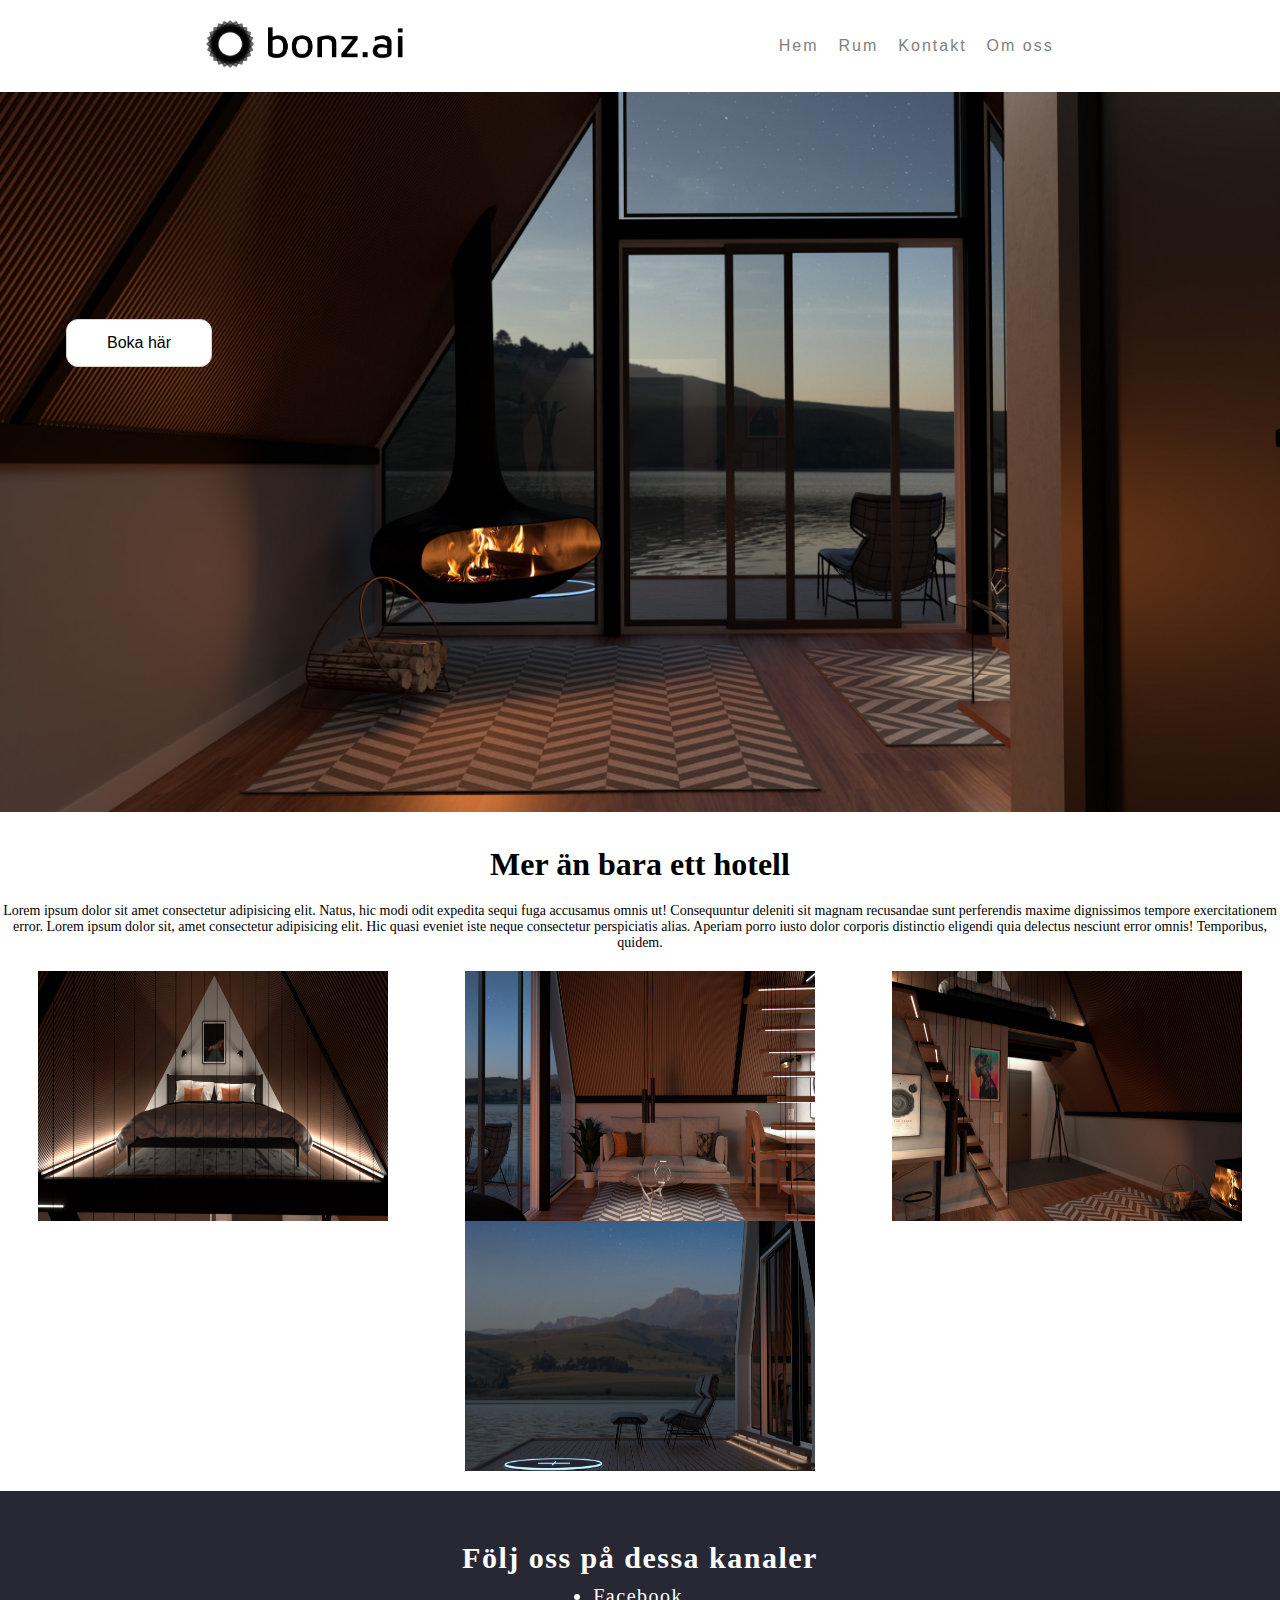
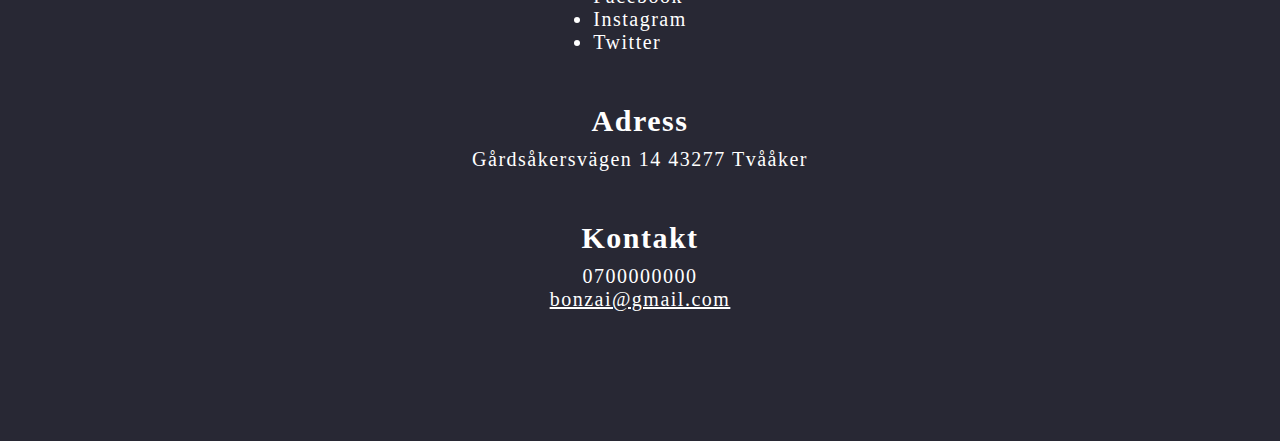
<file: index.html>
<!DOCTYPE html>
<html lang="en">
  <head>
    <meta charset="UTF-8" />
    <meta name="viewport" content="width=device-width, initial-scale=1.0" />
    <title>Bonzai</title>
    <link rel="stylesheet" href="css/styles.css"/>
  </head>
  <body>
    <main class="main-wrapper">
      <header class="header-nav">
        <div class="logo">
            <img src="./assets/bonz.ai-logo-black-landscape.png" alt="loga" width="200px">
        </div>
        <nav class="nav-container">
          <ul>
            <li><a href="index.html">Hem</a></li>
            <li><a href="rooms.html">Rum</a></li>
            <li><a href="contact.html">Kontakt</a></li>
            <li><a href="about.html">Om oss</a></li>
          </ul>
        </nav>
      </header>
      <img class="front-page" src="assets/08-night.jpg" />
      <Button class="takemetonext">
        <a style="text-decoration:none"  href="rooms.html">Boka här</a>
      </Button>
    
      
     
      <div class="information">
              <h1>Mer än bara ett hotell</h1>
              <p>Lorem ipsum dolor sit amet consectetur adipisicing elit. Natus, hic modi odit expedita sequi fuga accusamus omnis ut! Consequuntur deleniti sit magnam recusandae sunt perferendis maxime dignissimos tempore exercitationem error.
                Lorem ipsum dolor sit, amet consectetur adipisicing elit. Hic quasi eveniet iste neque consectetur perspiciatis alias. Aperiam porro iusto dolor corporis distinctio eligendi quia delectus nesciunt error omnis! Temporibus, quidem.
              </p>
            </div>


            <div class="rooms">
              <img src="assets/04-night.jpg" alt="one" width="350px" height="250px">
              <img src="assets/05-night.jpg" alt="two" width="350px" height="250px">
              <img src="assets/06-night.jpg" alt="three" width="350px" height="250px"> 
              <img src="assets/09-night.jpg" alt="four" width="350px" height="250px">
            </div>

    
      <section class="nav-bar">
        <h2>Följ oss på dessa kanaler</h2>
        <ul>
          <li>Facebook</li>
          <li>Instagram</li>
          <li>Twitter</li>
        </ul>
        <h2>Adress</h2>
        <p>Gårdsåkersvägen 14 43277 Tvååker</p>
        <h2>Kontakt</h2>
        <p>0700000000</p>
        <p><a href="mailto:bonzai@gmail.com">bonzai@gmail.com</a></p>
      </section>
      
    </main>
  </body>
</html>
</file>
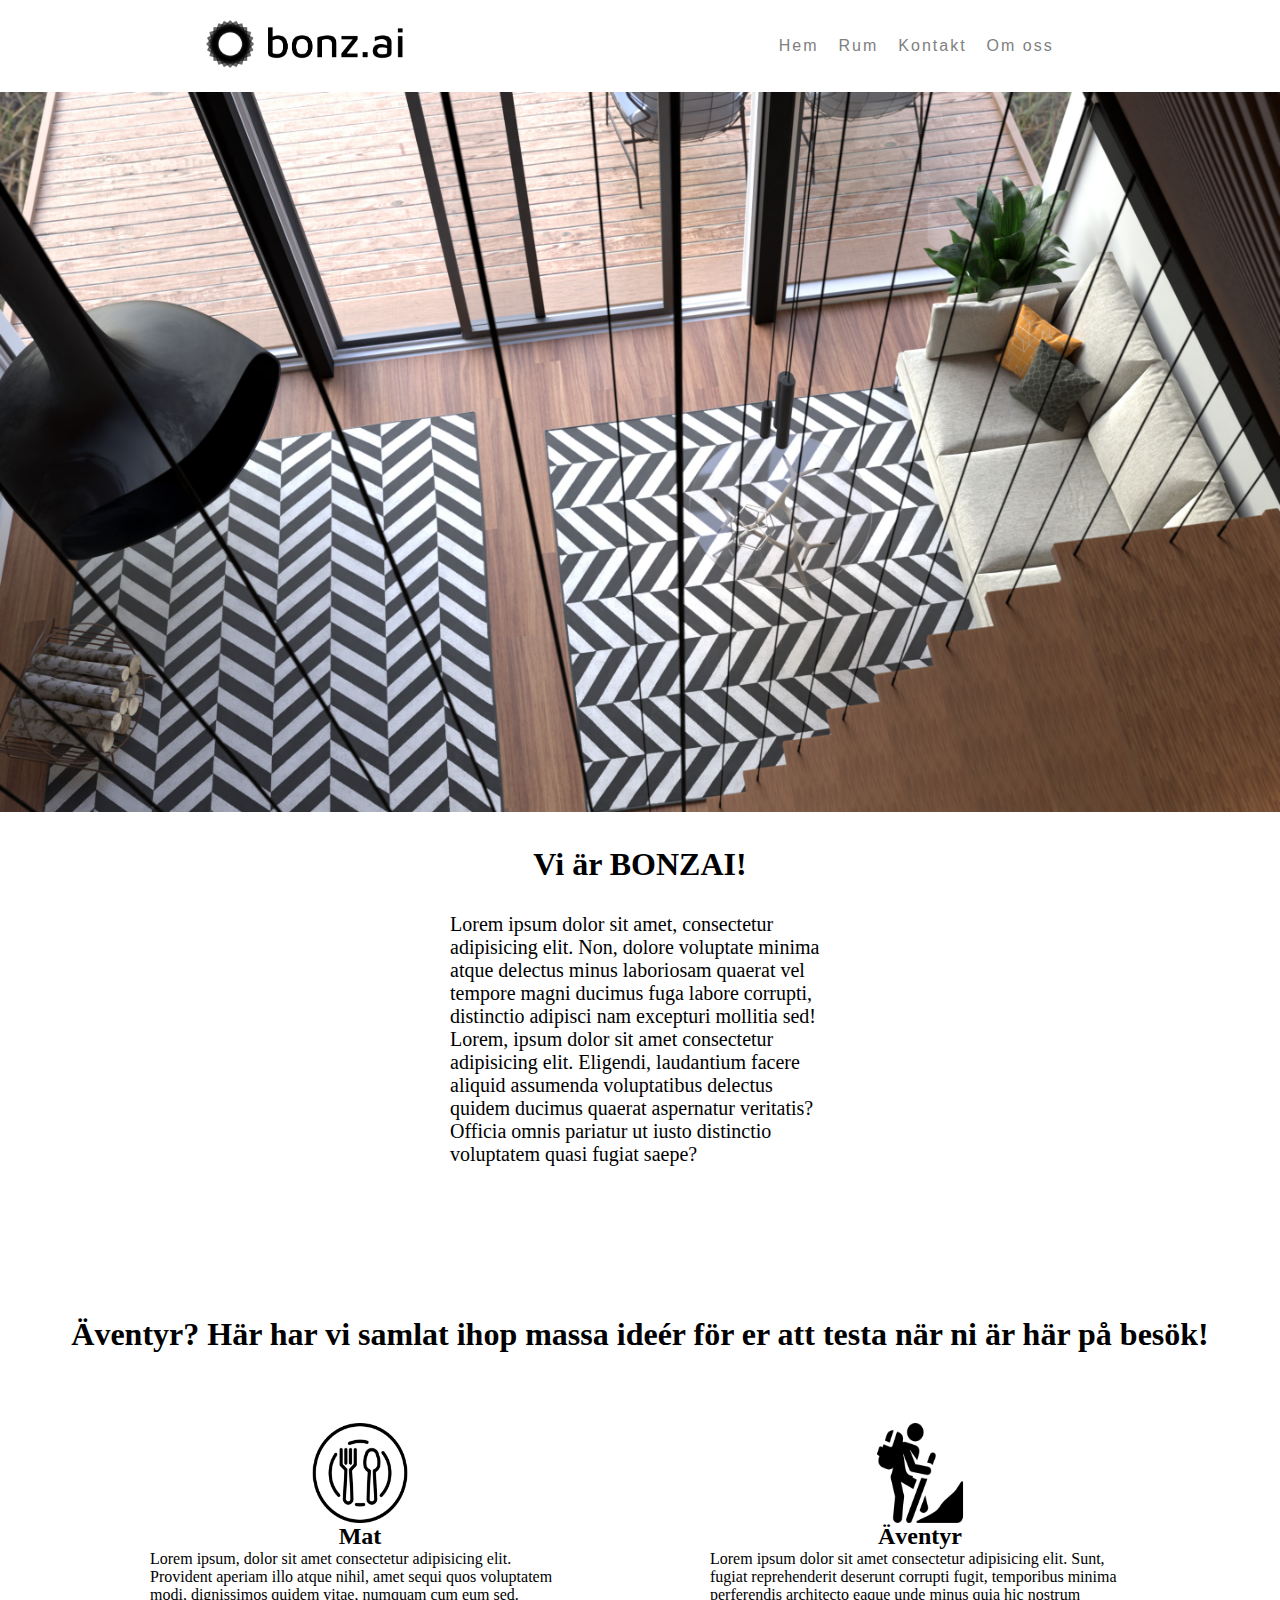
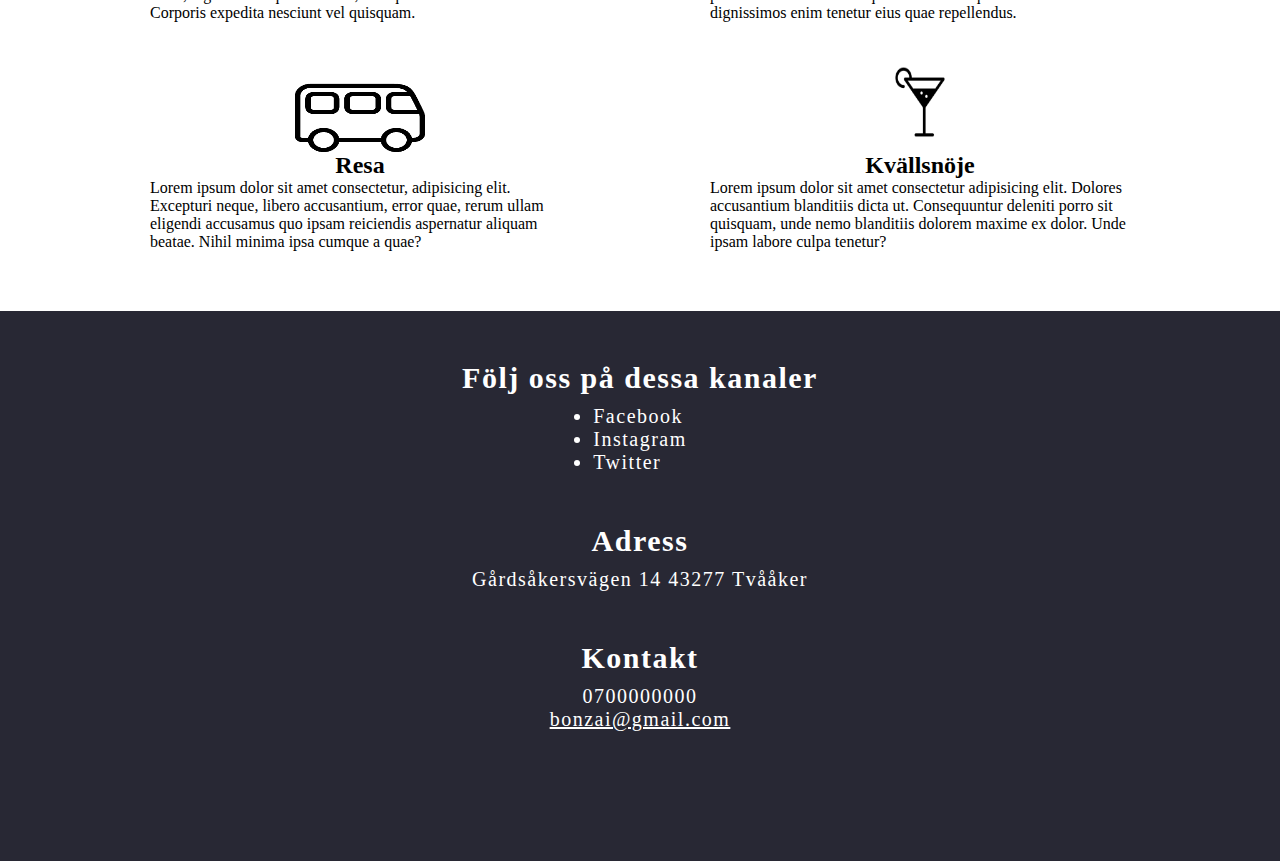
<file: about.html>
<!DOCTYPE html>
<html lang="en">
<head>
    <meta charset="UTF-8">
    <meta name="viewport" content="width=device-width, initial-scale=1.0">
    <title>Bonsai</title>
    <link rel="stylesheet" href="css/styles.css"/>
</head>
<body>
    <main class="main-wrapper">
    <header class="header-nav">
        <div class="logo">
            <img src="./assets/bonz.ai-logo-black-landscape.png" alt="loga" width="200px">
        </div>
        <nav class="nav-container">
          <ul>
            <li><a href="index.html">Hem</a></li>
            <li><a href="rooms.html">Rum</a></li>
            <li><a href="contact.html">Kontakt</a></li>
            <li><a href="about.html">Om oss</a></li>
          </ul>
        </nav>
      </header>
      <img class="contact" src="assets/07-day.jpg" height="500px" width="1440px" />


    <div class="about-us">
      <h1>Vi är BONZAI!</h1>
      <p>Lorem ipsum dolor sit amet, consectetur adipisicing elit. Non, dolore voluptate minima atque delectus minus laboriosam quaerat vel tempore magni ducimus fuga labore corrupti, distinctio adipisci nam excepturi mollitia sed!
        Lorem, ipsum dolor sit amet consectetur adipisicing elit. Eligendi, laudantium facere aliquid assumenda voluptatibus delectus quidem ducimus quaerat aspernatur veritatis? Officia omnis pariatur ut iusto distinctio voluptatem quasi fugiat saepe?
      </p>
    </div>

   
    <div class="services"><h1>Äventyr? Här har vi samlat ihop massa ideér för er att testa när ni är här på besök! </h1></div>
        <div class="container">   
  
   
    <section class="container-1">

        <img class="food" src="assets/food.png" alt="food" width="180px" height="100px">
        <h2>Mat</h2>
        <p>Lorem ipsum, dolor sit amet consectetur adipisicing elit. 
            Provident aperiam illo atque nihil, amet sequi quos voluptatem modi, 
            dignissimos quidem vitae, numquam cum eum sed. 
            Corporis expedita nesciunt vel quisquam.
        </p>
    </section>

    <Section class="container-2">
        <img class="adventur" src="assets/adventur.png" alt="adventures" width="90px" height="100px">
        <h2>Äventyr</h2>
        <p>Lorem ipsum dolor sit amet consectetur adipisicing elit. 
            Sunt, fugiat reprehenderit deserunt corrupti fugit, 
            temporibus minima perferendis architecto eaque unde minus quia 
            hic nostrum dignissimos enim tenetur eius quae repellendus.
         </p>
    </Section>

        <section class="container-3">
            <img class="bus" src="assets/busses.ico" alt="bus" width="130px" height="100px">
            <h2>Resa</h2>
            <p>Lorem ipsum dolor sit amet consectetur, adipisicing elit. 
                Excepturi neque, libero accusantium, error quae,
                rerum ullam eligendi accusamus quo ipsam reiciendis aspernatur aliquam beatae.
                Nihil minima ipsa cumque a quae?
            </p>
        </section>

        <section class="container-4">
            <img class="evening" src="assets/coctail.png" alt="evning" width="80px" height="100px">
            <h2>Kvällsnöje</h2>
            <p>Lorem ipsum dolor sit amet consectetur adipisicing elit. 
                Dolores accusantium blanditiis dicta ut. 
                Consequuntur deleniti porro sit quisquam, unde nemo blanditiis dolorem maxime ex dolor. 
                Unde ipsam labore culpa tenetur?
            </p>
        </section>
    </div>

    <section class="nav-bar">
        <h2>Följ oss på dessa kanaler</h2>
        <ul>
          <li>Facebook</li>
          <li>Instagram</li>
          <li>Twitter</li>
        </ul>
        <h2>Adress</h2>
        <p>Gårdsåkersvägen 14 43277 Tvååker</p>
        <h2>Kontakt</h2>
        <p>0700000000</p>
        <p><a href="mailto:bonzai@gmail.com">bonzai@gmail.com</a></p>
      </section>
</main>
</body>
</html>
</file>
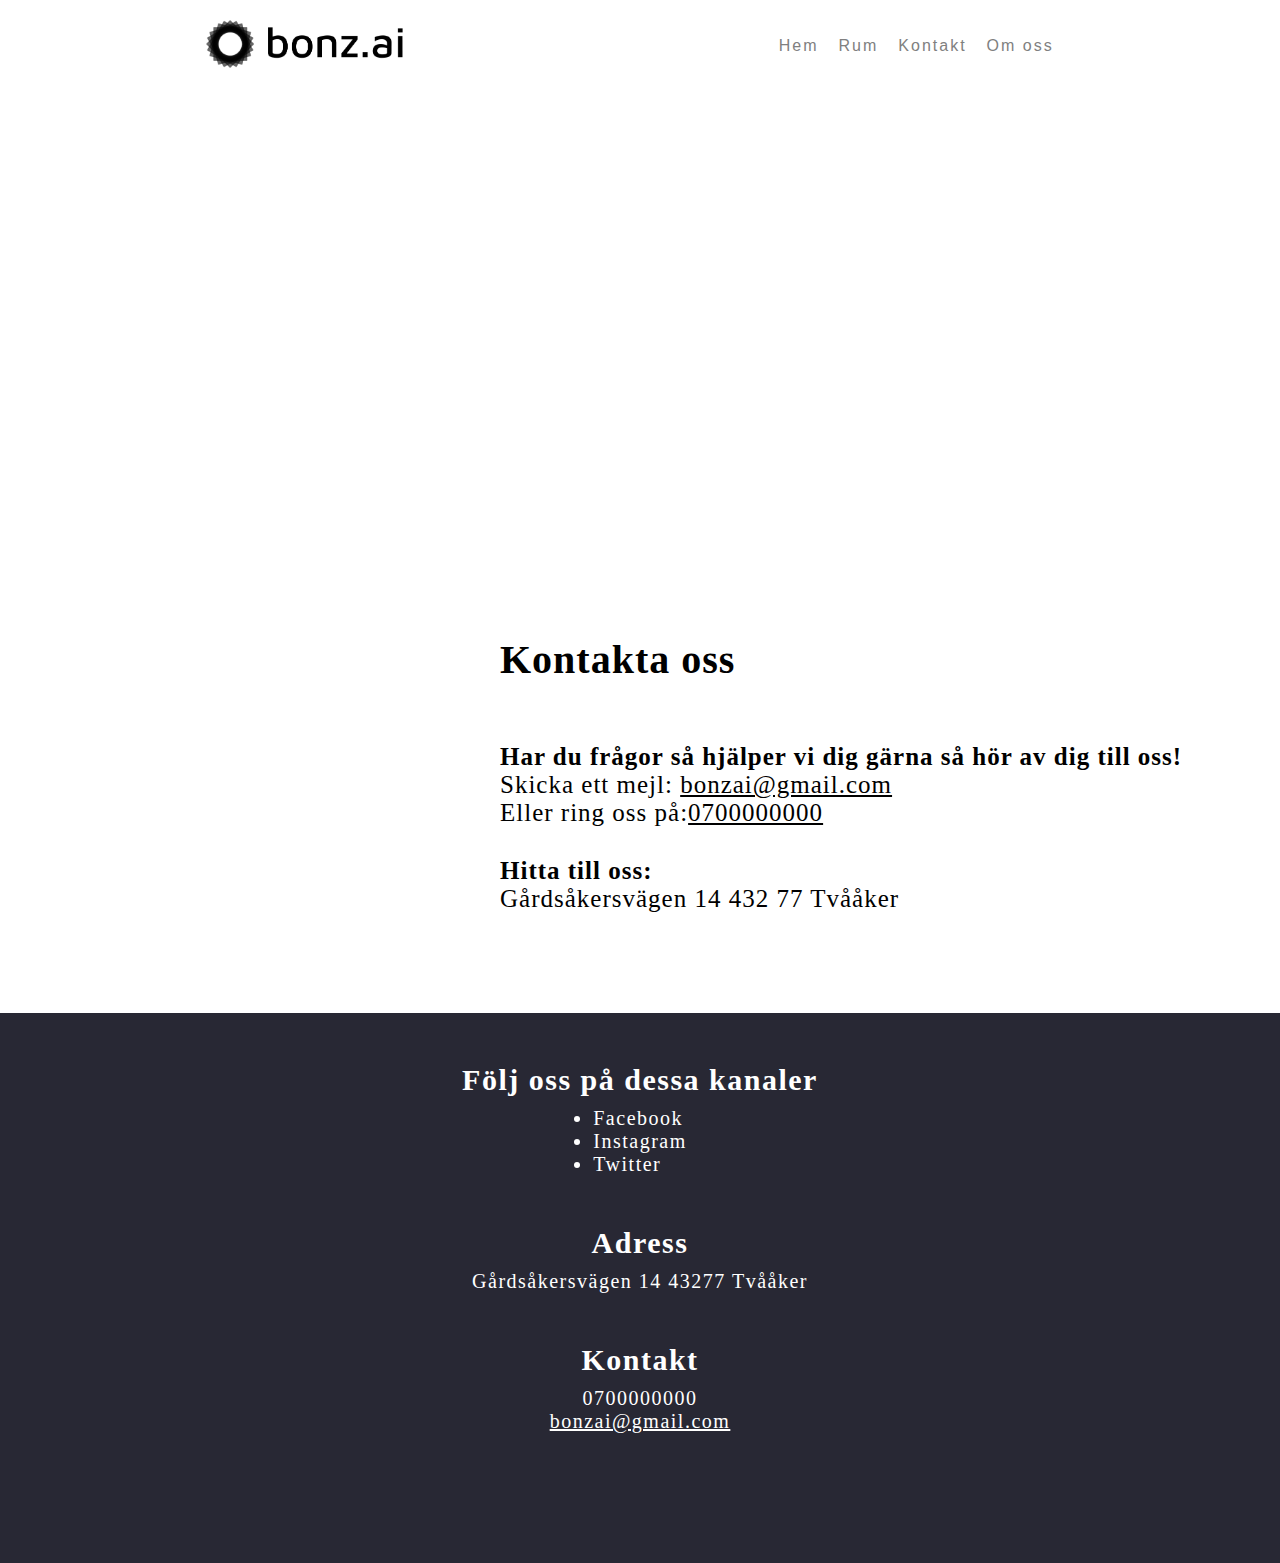
<file: contact.html>
<!DOCTYPE html>
<html lang="en">
<head>
    <meta charset="UTF-8">
    <meta name="viewport" content="width=, initial-scale=1.0">
    <title>Bonzai</title>
    <link rel="stylesheet" href="css/styles.css"/>
</head>
<body>
    <main class="main-wrapper">
    <header class="header-nav">
    <article class="logo">
        <img src="./assets/bonz.ai-logo-black-landscape.png" alt="loga" width="200px">
    </article>
    <nav class="nav-container">
      <ul>
        <li><a href="index.html">Hem</a></li>
        <li><a href="rooms.html">Rum</a></li>
        <li><a href="contact.html">Kontakt</a></li>
        <li><a href="about.html">Om oss</a></li>
      </ul>
    </nav>
  </header>
  <iframe src="https://www.google.com/maps/embed?pb=!1m18!1m12!1m3!1d2170.181723665563!2d12.37642337690632!3d57.04842879146172!2m3!1f0!2f0!3f0!3m2!1i1024!2i768!4f13.1!3m3!1m2!1s0x46502cd94c1729e1%3A0x9eafff1031119233!2zR8OlcmRzw6VrZXJzdsOkZ2VuIDE0LCA0MzIgNzcgVHbDpcOla2Vy!5e0!3m2!1ssv!2sse!4v1704182189480!5m2!1ssv!2sse" width="1450px" height="500px" style="border:0;" allowfullscreen="" loading="lazy" referrerpolicy="no-referrer-when-downgrade"></iframe>


  

<section class="contact-us">
    <h1>Kontakta oss</h1>
    <h2>Har du frågor så hjälper vi dig gärna så hör av dig till oss!</h2>
    <p>Skicka ett mejl: <a href="mailto:bonzai@gmail.com">bonzai@gmail.com</a></p>   
    <p> Eller ring oss på:<a href="tel:0700000000">0700000000</a></p>
    <h2>Hitta till oss:</h2>
    <p>Gårdsåkersvägen 14 432 77 Tvååker</p>

</section>

<section class="nav-bar">
    <h2>Följ oss på dessa kanaler</h2>
    <ul>
      <li>Facebook</li>
      <li>Instagram</li>
      <li>Twitter</li>
    </ul>
    <h2>Adress</h2>
    <p>Gårdsåkersvägen 14 43277 Tvååker</p>
    <h2>Kontakt</h2>
    <p>0700000000</p>
    <p><a href="mailto:bonzai@gmail.com">bonzai@gmail.com</a></p>
  </section>

</main>




</body>
</html>
</file>
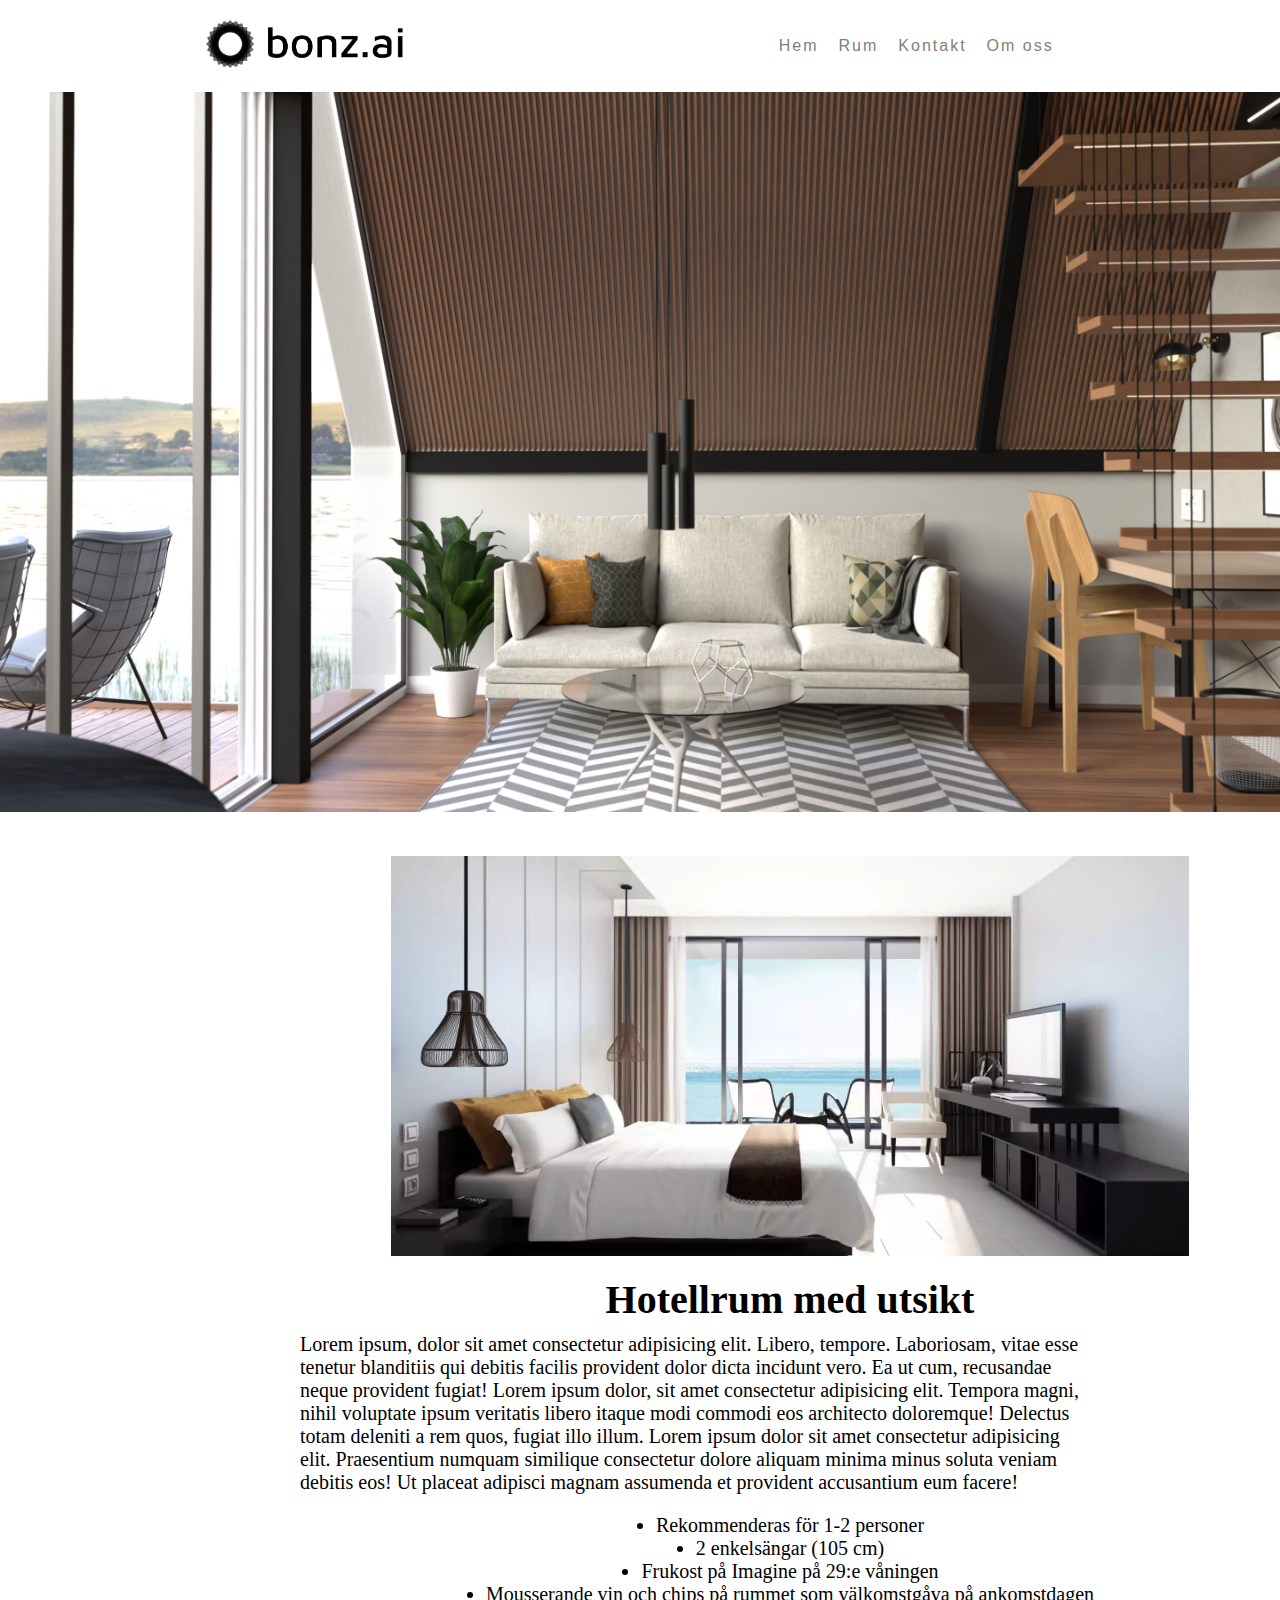
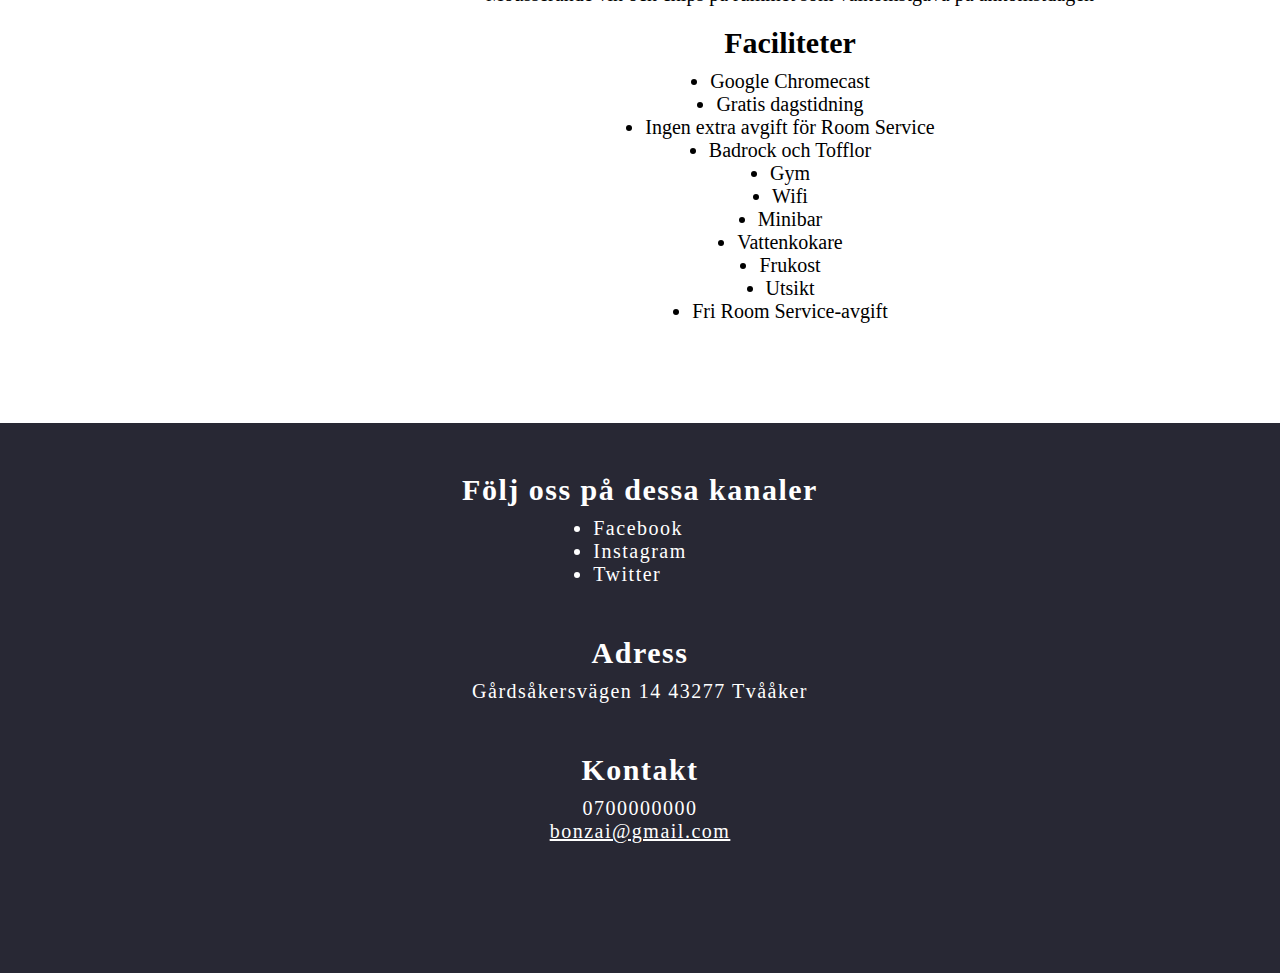
<file: roominfo.html>
<!DOCTYPE html>
<html lang="en">
<head>
    <meta charset="UTF-8">
    <meta name="viewport" content="width=device-width, initial-scale=1.0">
    <title>Bonzai</title>
    <link rel="stylesheet" href="css/styles.css"/>
</head>
<body>
    <main class="main-wrapper">
        <header class="header-nav">
            <div class="logo">
                <img src="./assets/bonz.ai-logo-black-landscape.png" alt="loga" width="200px">
            </div>
            <nav class="nav-container">
              <ul>
                <li><a href="index.html">Hem</a></li>
                <li><a href="rooms.html">Rum</a></li>
                <li><a href="contact.html">Kontakt</a></li>
                <li><a href="about.html">Om oss</a></li>
              </ul>
            </nav>
    
          </header>
          <img class="room-page" src="assets/05-day.jpg" height="500px" width="1440px" />

          <section class="information-container">
            <img src="assets/room.webp" alt="rinfo">
            <h1>Hotellrum med utsikt</h1>
            <p>Lorem ipsum, dolor sit amet consectetur adipisicing elit. Libero, tempore. Laboriosam, vitae esse tenetur blanditiis qui debitis facilis provident dolor dicta incidunt vero. Ea ut cum, recusandae neque provident fugiat!
                Lorem ipsum dolor, sit amet consectetur adipisicing elit. Tempora magni, nihil voluptate ipsum veritatis libero itaque modi commodi eos architecto doloremque! Delectus totam deleniti a rem quos, fugiat illo illum.
                Lorem ipsum dolor sit amet consectetur adipisicing elit. Praesentium numquam similique consectetur dolore aliquam minima minus soluta veniam debitis eos! Ut placeat adipisci magnam assumenda et provident accusantium eum facere!
            </p>
            <ul style="list-style-type:disc;"></ul>
                <li>Rekommenderas för 1-2 personer</li>
                <li>2 enkelsängar (105 cm)</li>
                <li>Frukost på Imagine på 29:e våningen</li>
                <li>Mousserande vin och chips på rummet som välkomstgåva på ankomstdagen</li>
            </ul>
            <h2>Faciliteter</h2>
            <ul style="list-style-type:disc;"></ul>
                <li>Google Chromecast</li>
                <li>Gratis dagstidning</li>
                <li>Ingen extra avgift för Room Service</li>
                <li>Badrock och Tofflor</li>
                <li>Gym</li>
                <li>Wifi</li>
                <li>Minibar</li>
                <li>Vattenkokare</li>
                <li>Frukost</li>
                <li>Utsikt</li>
                <li> Fri Room Service-avgift</li>


            </ul>


          </section>
           


          <section class="nav-bar">
            <h2>Följ oss på dessa kanaler</h2>
            <ul>
              <li>Facebook</li>
              <li>Instagram</li>
              <li>Twitter</li>
            </ul>
            <h2>Adress</h2>
            <p>Gårdsåkersvägen 14 43277 Tvååker</p>
            <h2>Kontakt</h2>
            <p>0700000000</p>
            <p><a href="mailto:bonzai@gmail.com">bonzai@gmail.com</a></p>
          </section>
    
</body>
</html>
</file>
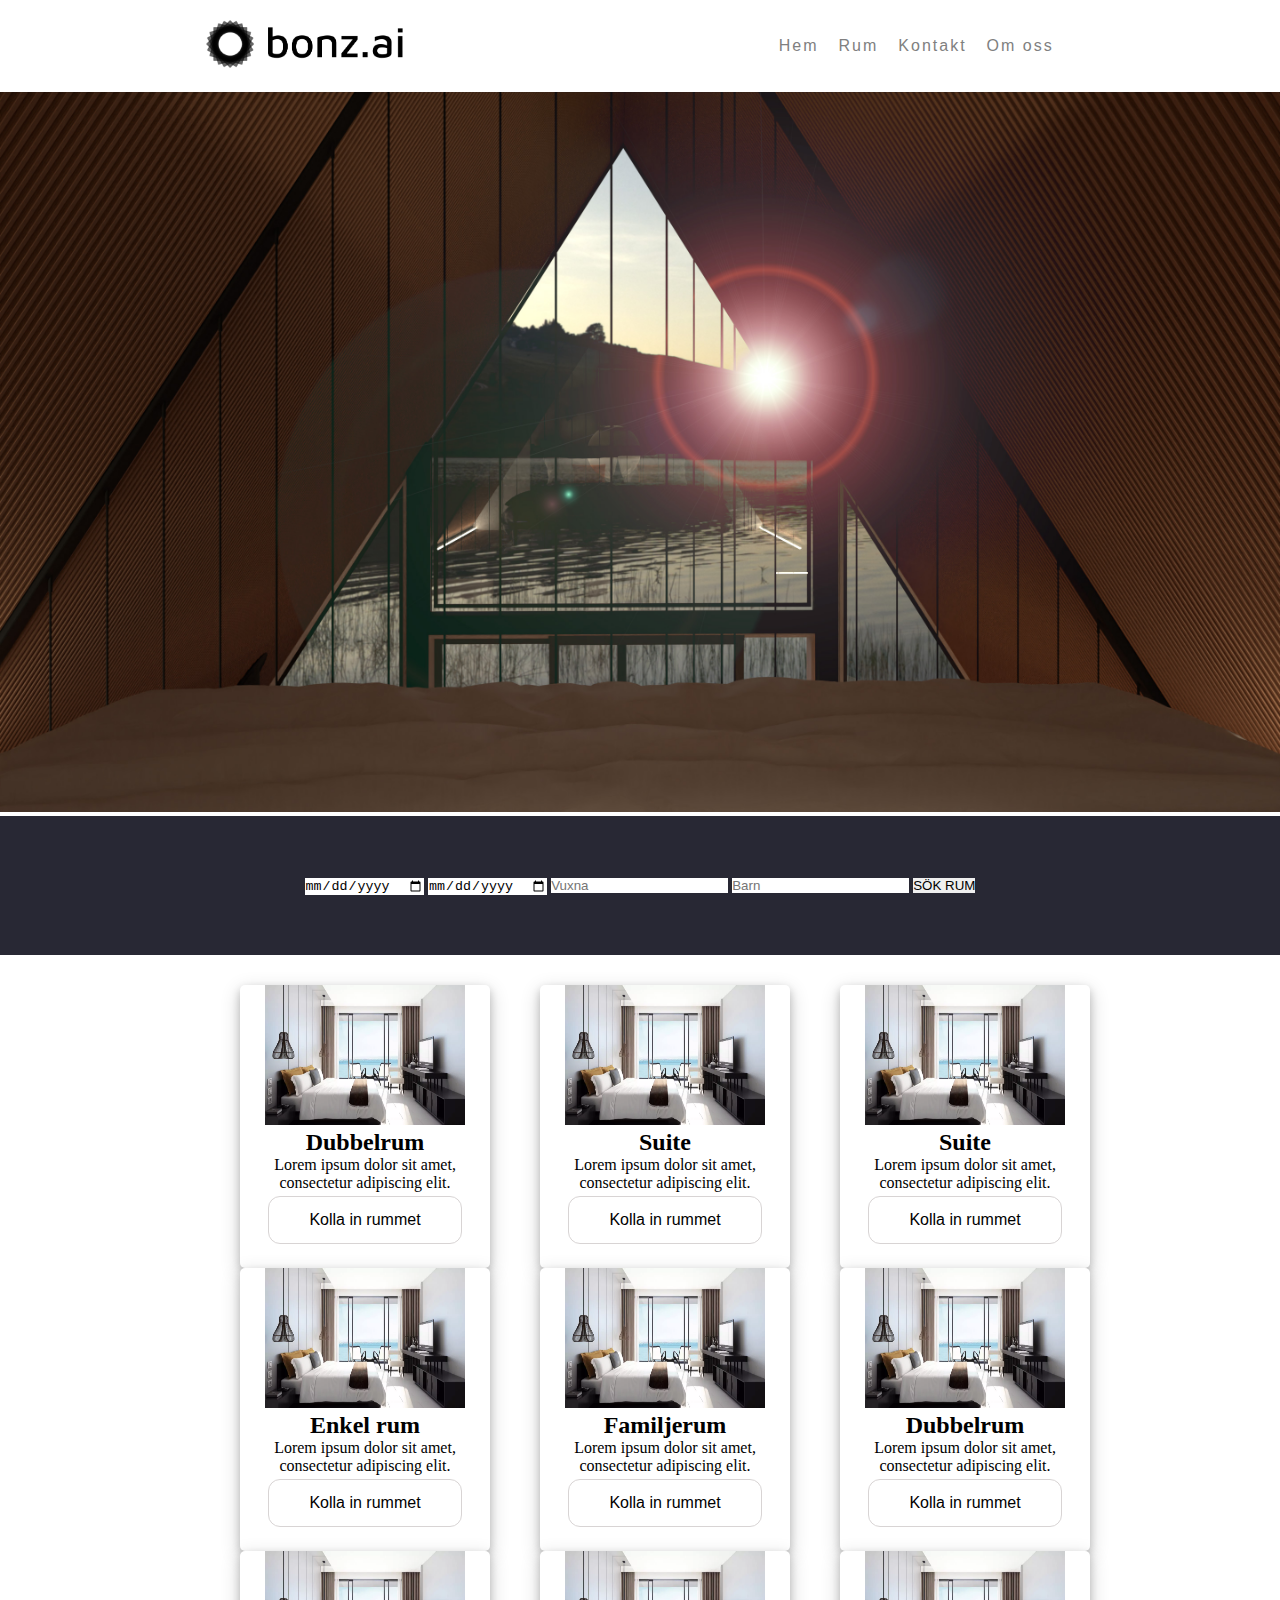
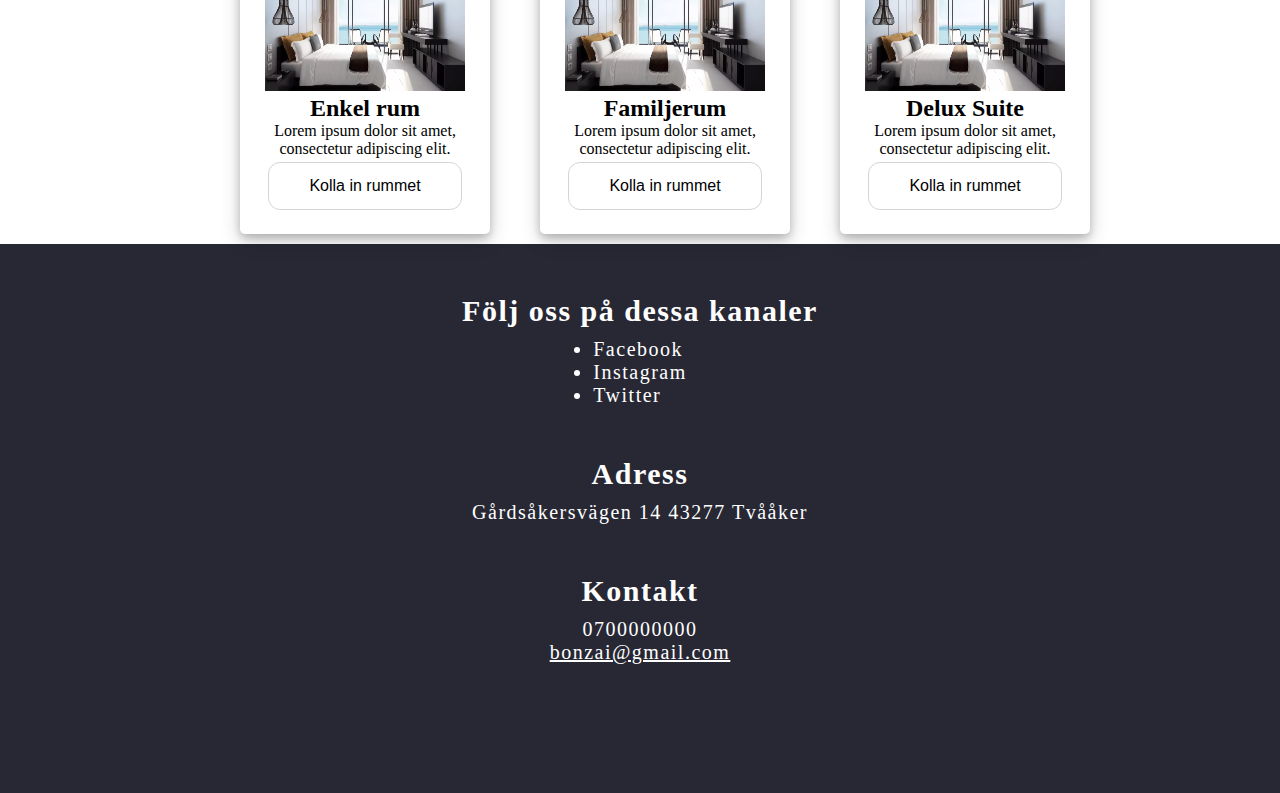
<file: rooms.html>
<!DOCTYPE html>
<html lang="en">
<head>
    <meta charset="UTF-8">
    <meta name="viewport" content="width=device-width, initial-scale=1.0">
    <title>Bonzai</title>
    <link rel="stylesheet" href="css/styles.css"/>
</head>
<body>
    <main class="main-wrapper">
    <header class="header-nav">
        <div class="logo">
            <img src="./assets/bonz.ai-logo-black-landscape.png" alt="loga" width="200px">
        </div>
        <nav class="nav-container">
          <ul>
            <li><a href="index.html">Hem</a></li>
            <li><a href="rooms.html">Rum</a></li>
            <li><a href="contact.html">Kontakt</a></li>
            <li><a href="about.html">Om oss</a></li>
          </ul>
        </nav>

      </header>
      <img class="room-page" src="assets/03-night.jpg" height="500px" width="1440px" />

      <section class="menu-container">
      <form id="form">
        <input type="date" placeholder="Ankomstdatum">
        <input type="date" placeholder="Avresa">
        <input type="number" placeholder="Vuxna">
        <input type="number" placeholder="Barn">
        <input type="submit" value="SÖK RUM">
      </form>
</section>

<div class="room-container">
  <div class="rcontainer-1">
  <article class="room">
      <figure>
          <img src="/assets/room.webp" width="300px" height="200px" alt="room" class="room-img"/>
          <figcaption class="subtitle"><h2>Dubbelrum</h2></figcaption>
            <p class="lorem-text">
                Lorem ipsum dolor sit amet, consectetur adipiscing elit.
        </figure>
        <button class="button-room"><a style="text-decoration:none"  href="roominfo.html">Kolla in rumme</a>t</button>
    </article>

    <article class="room">
      <figure>
          <img src="/assets/room.webp" width="300px" height="200px" alt="room" class="room-img"/>
          <figcaption class="subtitle"><h2>Enkel rum</h2></figcaption>
            <p class="lorem-text">
                Lorem ipsum dolor sit amet, consectetur adipiscing elit.
        </figure>
        <button class="button-room"><a style="text-decoration:none"  href="roominfo.html">Kolla in rummet</a></button>
    </article>

    <article class="room">
      <figure>
          <img src="/assets/room.webp" width="300px" height="200px" alt="room" class="room-img"/>
          <figcaption class="subtitle"><h2>Enkel rum</h2></figcaption>
            <p class="lorem-text">
                Lorem ipsum dolor sit amet, consectetur adipiscing elit.
        </figure>
        <button class="button-room"><a style="text-decoration:none"  href="roominfo.html">Kolla in rummet</a></button>
    </article>
  </div>
  <div class="rcontainer-2">
    <article class="room">
      <figure>
          <img src="/assets/room.webp" width="300px" height="200px" alt="room" class="room-img"/>
          <figcaption class="subtitle"><h2>Suite</h2></figcaption>
            <p class="lorem-text">
                Lorem ipsum dolor sit amet, consectetur adipiscing elit.
        </figure>
        <button class="button-room"><a style="text-decoration:none"  href="roominfo.html">Kolla in rumme</a>t</button>
    </article>

    <article class="room">
      <div class="middle">
      <figure>
          <img src="/assets/room.webp" width="300px" height="200px" alt="room" class="room-img"/>
          <figcaption class="subtitle"><h2>Familjerum</h2></figcaption>
            <p class="lorem-text">
                Lorem ipsum dolor sit amet, consectetur adipiscing elit.
        </figure>
        <button class="button-room"><a style="text-decoration:none"  href="roominfo.html">Kolla in rummet</a></button>
      </div>
    </article>

    <article class="room">
      <figure>
          <img src="/assets/room.webp" width="300px" height="200px" alt="room" class="room-img"/>
          <figcaption class="subtitle"><h2>Familjerum</h2></figcaption>
            <p class="lorem-text">
                Lorem ipsum dolor sit amet, consectetur adipiscing elit.
        </figure>
        <button class="button-room"><a style="text-decoration:none"  href="roominfo.html">Kolla in rumme</a>t</button>
    </article>
  </div>
  <div class="rcontainer-3">
    <article class="room">
      <figure>
          <img src="/assets/room.webp" width="300px" height="200px" alt="room" class="room-img"/>
          <figcaption class="subtitle"><h2>Suite</h2></figcaption>
            <p class="lorem-text">
                Lorem ipsum dolor sit amet, consectetur adipiscing elit.
        </figure>
        <button class="button-room"><a style="text-decoration:none"  href="roominfo.html">Kolla in rummet</a></button>
    </article>

    <article class="room">
      <div class="middle">
      <figure>
          <img src="/assets/room.webp" width="300px" height="200px" alt="room" class="room-img"/>
          <figcaption class="subtitle"><h2>Dubbelrum</h2></figcaption>
            <p class="lorem-text">
                Lorem ipsum dolor sit amet, consectetur adipiscing elit.
        </figure>
        <button class="button-room"><a style="text-decoration:none"  href="roominfo.html">Kolla in rummet</a></button>
      </div>
    </article>

    <article class="room">
      <figure>
          <img src="/assets/room.webp" alt="room" class="room-img"/>
          <figcaption class="subtitle"><h2>Delux Suite</h2></figcaption>
            <p class="lorem-text">
                Lorem ipsum dolor sit amet, consectetur adipiscing elit.
        </figure>
        <button class="button-room">
          <a style="text-decoration:none"  href="roominfo.html">Kolla in rummet</a>
        </button>
    </article>
  </div>
</div>

<section class="nav-bar">
        <h2>Följ oss på dessa kanaler</h2>
        <ul>
          <li>Facebook</li>
          <li>Instagram</li>
          <li>Twitter</li>
        </ul>
        <h2>Adress</h2>
        <p>Gårdsåkersvägen 14 43277 Tvååker</p>
        <h2>Kontakt</h2>
        <p>0700000000</p>
        <p><a href="mailto:bonzai@gmail.com">bonzai@gmail.com</a></p>
      </section>


    </main>
</body>
</html>
</file>
<file: css/styles.css>
* {
    margin: 0;
    padding: 0;
    box-sizing: border-box;
}


.body {
    max-width: 100vh;
    max-height: 100vh;
}


.header-nav {
    color: white;
    display: flex;
    justify-content: space-around;
    align-items: center;
    padding: 20px; 
}



.nav-container ul {
    display: flex;
    flex-direction: rows;
}

.nav-container ul li {
    list-style-type: none;
    margin-right: 20px;
}

.nav-container ul li a {
    font-family: Arial, Helvetica, sans-serif;
    color: gray;
    text-decoration: none;
    letter-spacing: 2px;
    font-size: 16px;
}



.front-page,
.room-page,
.contact,
.about-us {
    width: 100%; /* Anpassa bildernas bredd till 100% av skärmstorleken */
    height: auto; /* Automatisk höjd för responsivitet */
}




.services {
    display: flex;
    justify-content: center;
    align-items: center;
    padding-bottom: 60px;
    padding-top: 50px;
} 


.text-container {
    display: flex;
    flex-direction: column;
    align-items: center;
}

.information h1 {
    display: flex;
    justify-content: center;
    text-align: center;
    margin-top: 30px;
   
}


.information p {
    display: flex;
    text-align: center;
    justify-content: center;
    height: fit-content;
    display: block; 
    font-size: 14px; 
    letter-spacing: 1,5px; 
    margin: 20px 0;
    
}

.rooms {
    display: flex;
    flex-wrap: wrap;
    justify-content: space-around;
    margin-bottom: 20px;
}


.room-container {
    display: grid;
    grid-template-rows: 1fr 1fr;
    margin-right: auto;
    margin-left: auto;
    max-width:100vh; 
    padding-top: 10px;
    padding-right: 20px;
    padding-left: 20px; 
    padding-bottom: 10px;
    display: flex;
    flex-direction: row;
    justify-content: space-around;
    justify-content: center;
    align-items: center;
   
    
    
}   

.rcontainer-1 {
    grid-template-rows:  1fr 1fr;
    align-items: center;
    justify-content: center;
    padding-left: 50px;
    padding-top: 20px;

}

.rcontainer-2 {
    grid-template-rows: 2fr 2fr;
    align-items: center;
    justify-content: center;
    padding-left: 50px;
    padding-top: 20px;
    
}


.rcontainer-3 {
    grid-template-rows: 3fr 3fr;
    align-items: center;
    justify-content: center;
    padding-left: 50px;
    padding-top: 20px;
}


.room {
    background-color: #FFFFFF;
    width: 250px;
    box-shadow: 0 4px 8px 0 rgba(0, 0, 0, 0.2), 0 6px 20px 0 rgba(0, 0, 0, 0.19);
    text-align: center;
    border-radius: 5px;
    padding-bottom: 20px;



}



.room-img {
   width: 200px;
   height: 140px;

}

.button-room {
    border-radius: 12px;
    background-color: white;
    border: solid rgb(216, 212, 212) 1px;
    padding: 14px 40px;
    text-align: center;
    text-decoration: none;
    display: inline-block;
    font-size: 16px;
    margin: 4px 2px;
    

}



.takemetonext {
    position: absolute;
    top: 35%;
    left: 5%;
    border-radius: 12px;
    background-color: white;
    border: solid rgb(216, 212, 212) 1px;
    padding: 14px 40px;
    text-align: center;
    text-decoration: none;
    display: inline-block;
    font-size: 16px;
    margin: 4px 2px;
    
}


.menu-container {
    display: grid;
    grid-template-columns: repeat(5, 1fr);
    gap: 20px;
    display: flex;
    justify-content: center;
    align-items: center;
    padding: 60px 0;
    background-color: #282834;
    color: #fff;

}

input {
    outline: none;
    border: none;
}


a {
    color: black;
}

.text-button {
    display: flex;
    justify-content: center;
    align-items: center;
}

.contact-us {
    display: flex;
    flex-direction: column;
    align-items: left;
    padding-top: 40px;
    padding-bottom: 100px;
    padding-left: 500px;

}

.contact-us p {
    letter-spacing: 1px;
    font-size: 25px;

}

.contact-us h1 {
    letter-spacing: 1px;
    font-size: 40px;
    padding-bottom: 30px;
}
.contact-us h2 {
    letter-spacing: 1px;
    font-size: 25px;
    padding-top: 30px;
}

.about-us { 
    display: flex;
    flex-direction: column;
    justify-content: center;
    align-items: center;
    padding-top: 30px;
} 

.about-us p {
    padding-left: 450px;
    padding-right: 450px;
    display: block; 
    font-size: 20px; 
    letter-spacing: 1,5px; 
    margin-bottom: 100px;
    margin-top: 30px;
}

.container {
   display: grid;
  grid-template-columns: 1fr 1fr;
  margin-right: auto;
  margin-left: auto;
  max-width:1160px; 
  padding-top: 10px;
  padding-right: 20px;
  padding-left: 20px; 
  padding-bottom: 10px;
  
}


.container-1 {
    grid-template-rows: 1fr 1fr;
    display: flex;
    flex-direction: column;
    justify-content: center;
    align-items: center;
    padding-left: 70px;
    padding-right: 70px;
    padding-bottom: 30px;
    
}

.container-2 {
    grid-template-rows: 2fr 2fr;
    display: flex;
    flex-direction: column;
    justify-content: center;
    align-items: center;
    padding-left: 70px;
    padding-right: 70px;
    padding-bottom: 30px;
    
}

.container-3 {
    grid-template-rows: 3fr 3fr;
    display: flex;
    flex-direction: column;
    justify-content: center;
    align-items: center;
    padding-left: 70px;
    padding-right: 70px;
    padding-bottom: 50px;
   
}

.container-4 {
    grid-template-rows: 4fr 4fr;
    display: flex;
    flex-direction: column;
    justify-content: center;
    align-items: center;
    padding-left: 70px;
    padding-right: 70px;
    padding-bottom: 50px;
    

}

.information-container {
    display: flex;
    flex-wrap: wrap;
    flex-direction: column;
    align-items: center;
    justify-content: center;
    padding-top: 40px;
    padding-bottom: 100px;
    padding-left: 300px;
    letter-spacing: 1,5px;
    font-size: 20px;

    

}

.information-container img {
    max-width: 900px;
    max-height: 400px;
}



.information-container h1 {
    padding-top: 20px;
    padding-bottom: 10px;
}

.information-container p {
    padding-right: 200px;
    padding-bottom: 10px;
}

.information-container h2 {
    padding-top: 20px;
}

.information-container ul {
    padding-top: 10px;
}


.nav-bar {
    
    background-color: #282834;
    color: #fff;
    font-family: 'Times New Roman', Times, serif;
    display: flex;
    flex-direction: column;
    justify-content: center;
    align-items: center;
    padding-bottom: 130px;
    font-size: 20px;
    letter-spacing: 1.5px;

}

.nav-bar h2 {
    padding-top: 50px;
    padding-bottom: 10px;
}

.nav-bar p a {
    color: #fff;
}


@media only screen and (max-width: 768px) {
    .nav-container ul li a {
        font-size: 14px; 
    }

    .header-nav {
        padding: 10px; 
    }
}


@media only screen and (max-width: 480px) {
    .nav-container ul li a {
        font-size: 12px; 
    }

    .header-nav {
        padding: 5px; 
    }
}
</file>
